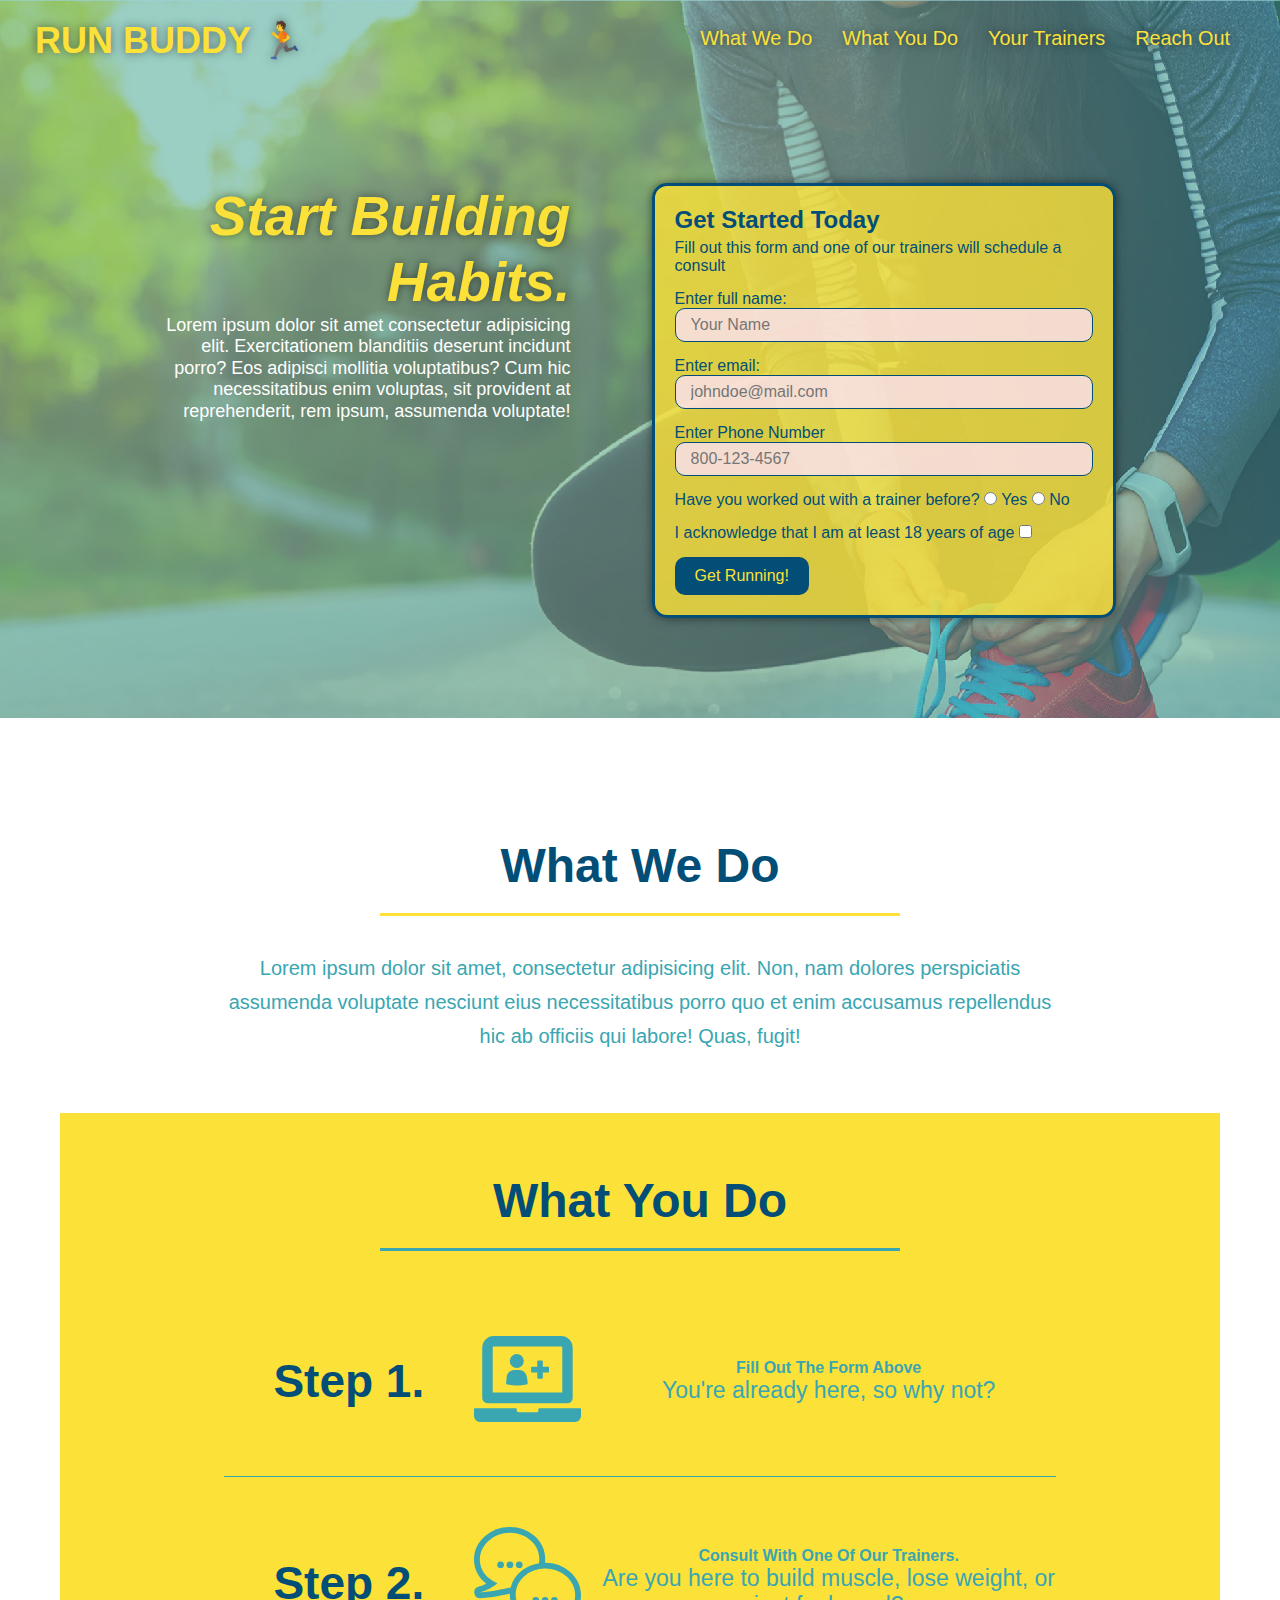
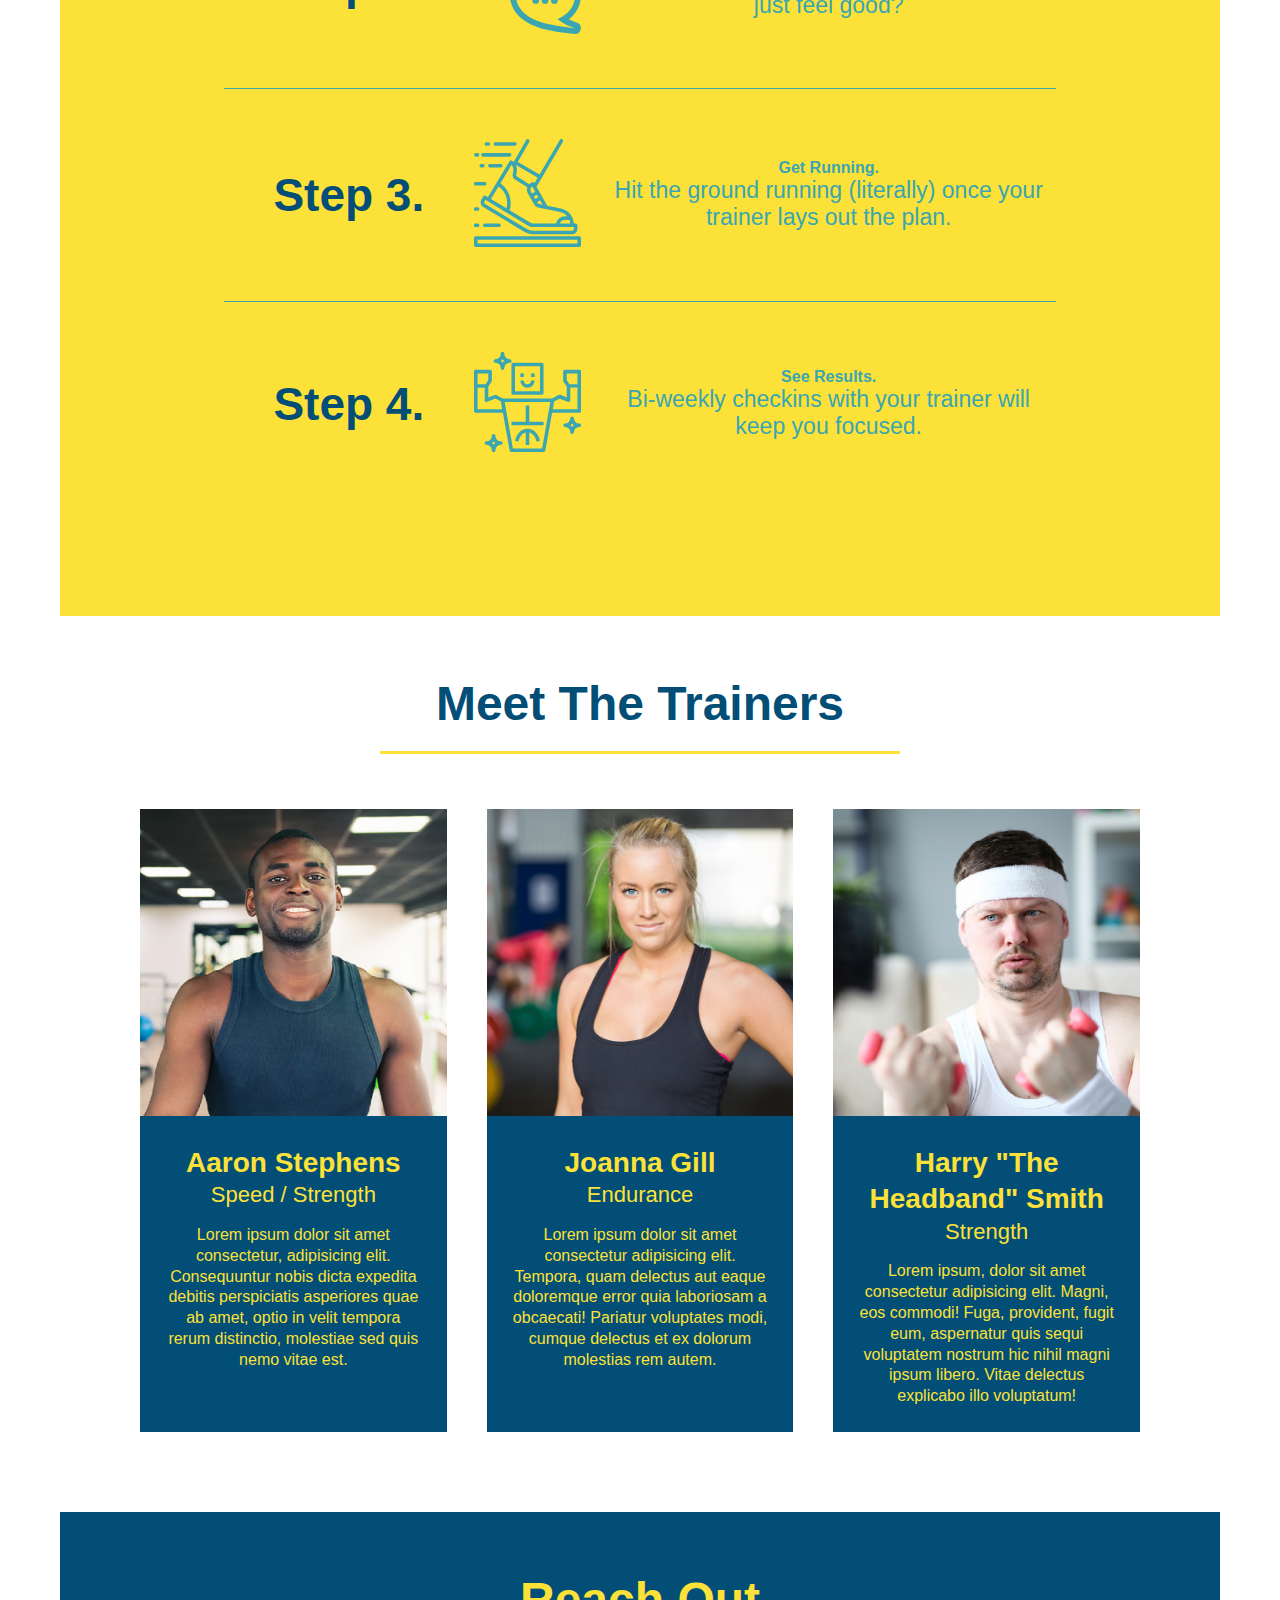
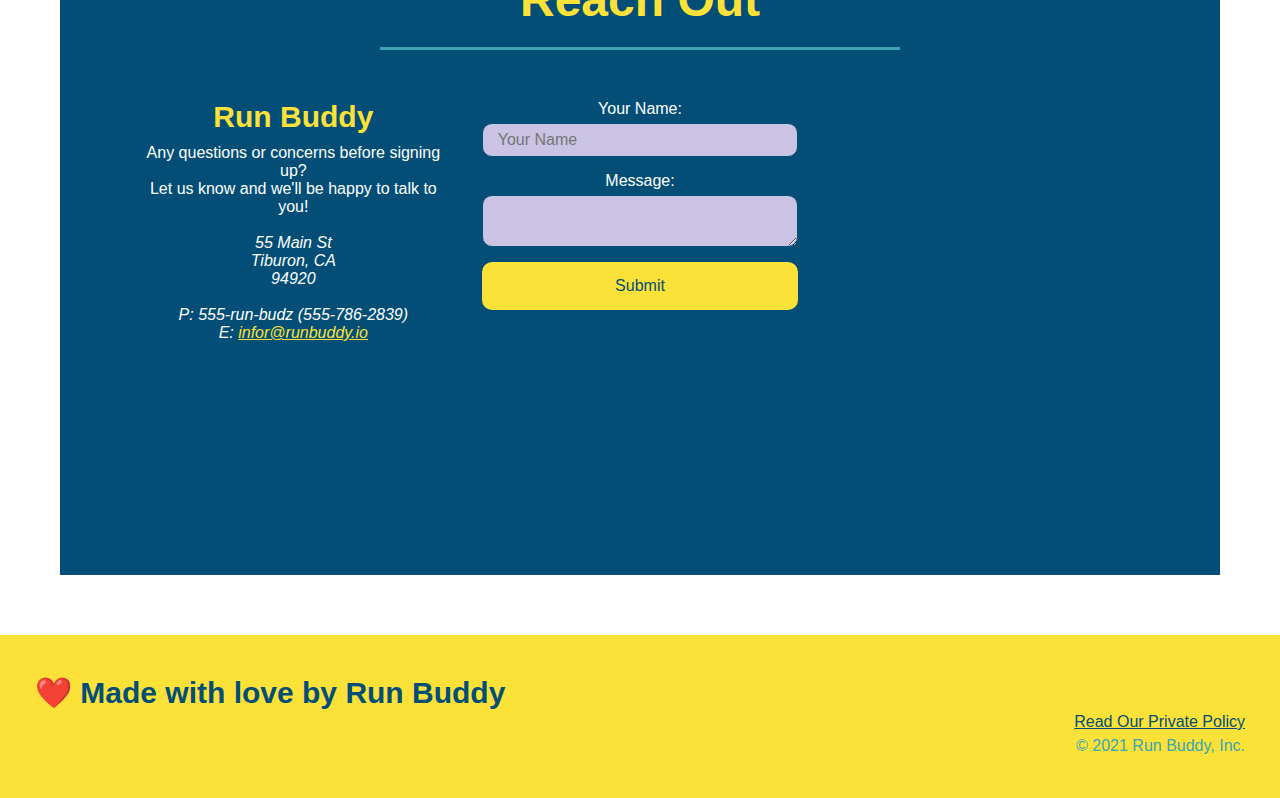
<file: index.html>
<!DOCTYPE html>
<html lang="en">

<head>
  <meta charset="UTF-8" />
  <meta name="viewport" content="width=device-width, initial-scale=1.0"/>
  <title>
    Run Buddy
  </title>
  <link rel="stylesheet" href="./assets/css/style.css" />
</head>

<body>
  <!-- Navigation of Divisions -->

  <header>
    <h1>
      <a href="./index.html">
        RUN BUDDY 🏃
      </a>
    </h1>
    <nav>
      <!--Navigation Smenatic Element-->
      <ul>
        <!--Unordered list element-->
        <li>
          <!--List element child of <ul> -->
          <a href="#what-we-do">
            <!--Anchor element-->
            What We Do
          </a>
        </li>
        <li>
          <a href="#what-you-do">
            What You Do
          </a>
        </li>
        <li>
          <a href="#your-trainers">
            Your Trainers
          </a>
        </li>
        <li>
          <a href="#reach-out">
            Reach Out
          </a>
        </li>
      </ul>
    </nav>
  </header>

  <!-- HERO / JUMBOTRON-->
  <section class="hero">
    <div class="build">
      <h2>
        Start Building Habits.
      </h2>
      <p>
        Lorem ipsum dolor sit amet consectetur adipisicing elit. Exercitationem blanditiis deserunt incidunt porro? Eos
        adipisci mollitia voluptatibus? Cum hic necessitatibus enim voluptas, sit provident at reprehenderit, rem ipsum,
        assumenda voluptate!
      </p>
    </div>
    <div class="hero-form">
      <h3>
        Get Started Today
      </h3>
      <p>
        Fill out this form and one of our trainers will schedule a consult
      </p>
      <!--Create Form Element-->
      <form>
        <!--Name Field-->
        <label for="name">
          Enter full name:
        </label>
        <input class="form-input" type="text" placeholder="Your Name" name="name" id="name" />
        <!--Email Field-->
        <label for="email">
          Enter email:
        </label>
        <input class="form-input" type="email" placeholder="johndoe@mail.com" name="email" id="email" />
        <!--Phone Number Field-->
        <label for="phone_number">
          Enter Phone Number
        </label>
        <input class="form-input" type="tel" placeholder="800-123-4567" name="phone_number" id="phone_number" />
        <p>
          Have you worked out with a trainer before?
          <input type="radio" name="trainer_confirm" id="trainer_yes" />
          <label for="trainer_yes">
            Yes
          </label>
          <input type="radio" name="trainer_confirm" id="trainer_no" />
          <label for="trainer_no">
            No
          </label>
        </p>
        <p>
          <label for="checkbox">
            I acknowledge that I am at least 18 years of age
          </label>
          <input type="checkbox" name="checkbox" id="checkbox">
        </p>
        <!--<input type="button" value="Submit" name="submit" id="submit" />-->
        <button id="button" type="submit">
          Get Running!
        </button>
      </form>

    </div>
  </section>
  <section>
    <!-- "What we do Section"-->
    <section id="what-we-do" class="text-center">
      <div class="flex-row">
        <h2 class="section-title primary-border">
          What We Do
        </h2>
      </div>
      <div class="flex-row">
        <p>
          Lorem ipsum dolor sit amet, consectetur adipisicing elit. Non, nam dolores perspiciatis assumenda voluptate
          nesciunt eius necessitatibus porro quo et enim accusamus repellendus hic ab officiis qui labore! Quas, fugit!
        </p>
      </div>
    </section>

    <!-- What you do Section-->
    <section id="what-you-do" class="text-center">
      <div class="flex-row">
        <h2 class="section-title secondary-border">
          What You Do
        </h2>
      </div>
      <div class="step">
        <h3>Step 1.</h3>
        <div class="step-info">
          <div class="step-img">
            <img src="./assets/images/step-1.svg" alt="" />
          </div>
          <div class="step-text">
            <h4>Fill Out The Form Above</h4>
            <p>You're already here, so why not?</p>
          </div>
        </div>
      </div>
      <div class="step">
        <h3>Step 2.</h3>
        <div class="step-info">
          <div class="step-img">
            <img src="./assets/images/step-2.svg" alt="" />
          </div>
          <div class="step-text">
            <h4>Consult With One Of Our Trainers.</h4>
            <p>Are you here to build muscle, lose weight, or just feel good?
            </p>
          </div>
        </div>
      </div>
      <div class="step">
        <h3>Step 3.</h3>
        <div class="step-info">
          <div class="step-img">
            <img src="./assets/images/step-3.svg" alt="" />
          </div>
          <div class="step-text">
            <h4>Get Running.</h4>
            <p>Hit the ground running (literally) once your trainer lays out the plan.</p>
          </div>
        </div>
      </div>
      <div class="step">
        <h3>Step 4.</h3>
        <div class="step-info">
          <div class="step-img">
            <img src="./assets/images/step-4.svg" alt="" />
          </div>
          <div class="step-text">
            <h4>See Results.</h4>
            <p>Bi-weekly checkins with your trainer will keep you focused.</p>
          </div>
        </div>
      </div>
    </section>

    <!-- Meet the trainer Section-->
    <section id="your-trainers" class="text-center">
      <div class="flex-row">
        <h2 class="section-title primary-border">
          Meet The Trainers
        </h2>
      </div>
      <div class="trainers">
      <article class="trainer">
        <img src="assets/images/trainer-1.jpg" alt="Arron Stephens" />
        <div class="trainer-bio ">
          <h3 class="trainer-name">
            Aaron Stephens
          </h3>
          <h4 class="trainer-role">
            Speed / Strength
          </h4>
          <p>
            Lorem ipsum dolor sit amet consectetur, adipisicing elit. Consequuntur nobis dicta expedita debitis
            perspiciatis asperiores quae ab amet, optio in velit tempora rerum distinctio, molestiae sed quis nemo vitae
            est.
          </p>
        </div>
      </article>

      <article class="trainer">
        <img src="./assets/images/trainer-2.jpg" alt="Joanna Gill" />
        <div class="trainer-bio ">
          <h3 class="trainer-name">
            Joanna Gill
          </h3>
          <h4 class="trainer-role">
            Endurance
          </h4>
          <p>
            Lorem ipsum dolor sit amet consectetur adipisicing elit. Tempora, quam delectus aut eaque doloremque error
            quia laboriosam a obcaecati! Pariatur voluptates modi, cumque delectus et ex dolorum molestias rem autem.
          </p>
        </div>
      </article>

      <article class="trainer">
        <img src="./assets/images/trainer-3.jpg" alt="Harry Smith" />
        <div class="trainer-bio ">
          <h3 class="trainer-name">
            Harry "The Headband" Smith
          </h3>
          <h4 class="trainer-role">
            Strength
          </h4>
          <p>
            Lorem ipsum, dolor sit amet consectetur adipisicing elit. Magni, eos commodi! Fuga, provident, fugit eum,
            aspernatur quis sequi voluptatem nostrum hic nihil magni ipsum libero. Vitae delectus explicabo illo
            voluptatum!
          </p>
        </div>
      </article>
    </div>
    </section>

    <!--Reach Out Section-->
    <section id="reach-out" class="text-center">
      <div class="flex-row">
        <h2 class="section-title secondary-border">
          Reach Out
        </h2>
      </div>
      <div class="contact-info">
        <div>
          <h3>
            Run Buddy
          </h3>
          <p>
            Any questions or concerns before signing up?
            <br />
            Let us know and we'll be happy to talk to you!<br /><br />
          </p>
          <address>
            55 Main St <br />
            Tiburon, CA <br />
            94920 <br /><br />
            P: 555-run-budz (555-786-2839)<br />
            E: <a href="mailto: info@runbuddy.io">
              infor@runbuddy.io
            </a>
          </address>
        </div>
        <div class="contact-form">
          <form>
            <label for="contact-name">
              Your Name:
            </label>
            <input type="text" placeholder="Your Name" id="contact-name" />
            <label for="contact-message">
              Message:
            </label>
            <textarea placeholder="Message" id="contact-message">
            </textarea>
            <button type="submit">
              Submit
            </button>
          </form>
        </div>

        <iframe
          src="https://www.google.com/maps/embed?pb=!1m18!1m12!1m3!1d3149.45716970427!2d-122.45955008467962!3d37.87298997974164!2m3!1f0!2f0!3f0!3m2!1i1024!2i768!4f13.1!3m3!1m2!1s0x8085847d307539ed%3A0xbd87f07ee8e05850!2s55%20Main%20St%2C%20Belvedere%20Tiburon%2C%20CA%2094920!5e0!3m2!1sen!2sus!4v1638025214231!5m2!1sen!2sus"
         height="400" style="border:0;" allowfullscreen="" loading="lazy">
        </iframe>
      </div>
    </section>
  </section>
  <!--Footer Section-->
  <footer>
    <h2>
      ❤️ Made with love by Run Buddy
    </h2>
    <div>
      <a href="./privacy-policy.html"> Read Our Private Policy</a>
      <br />
      <!--Break line since a element is an inline element-->
      &copy; 2021 Run Buddy, Inc.
      <!-- &copy is a copyright statement-->
    </div>
  </footer>
</body>

</html>
</file>
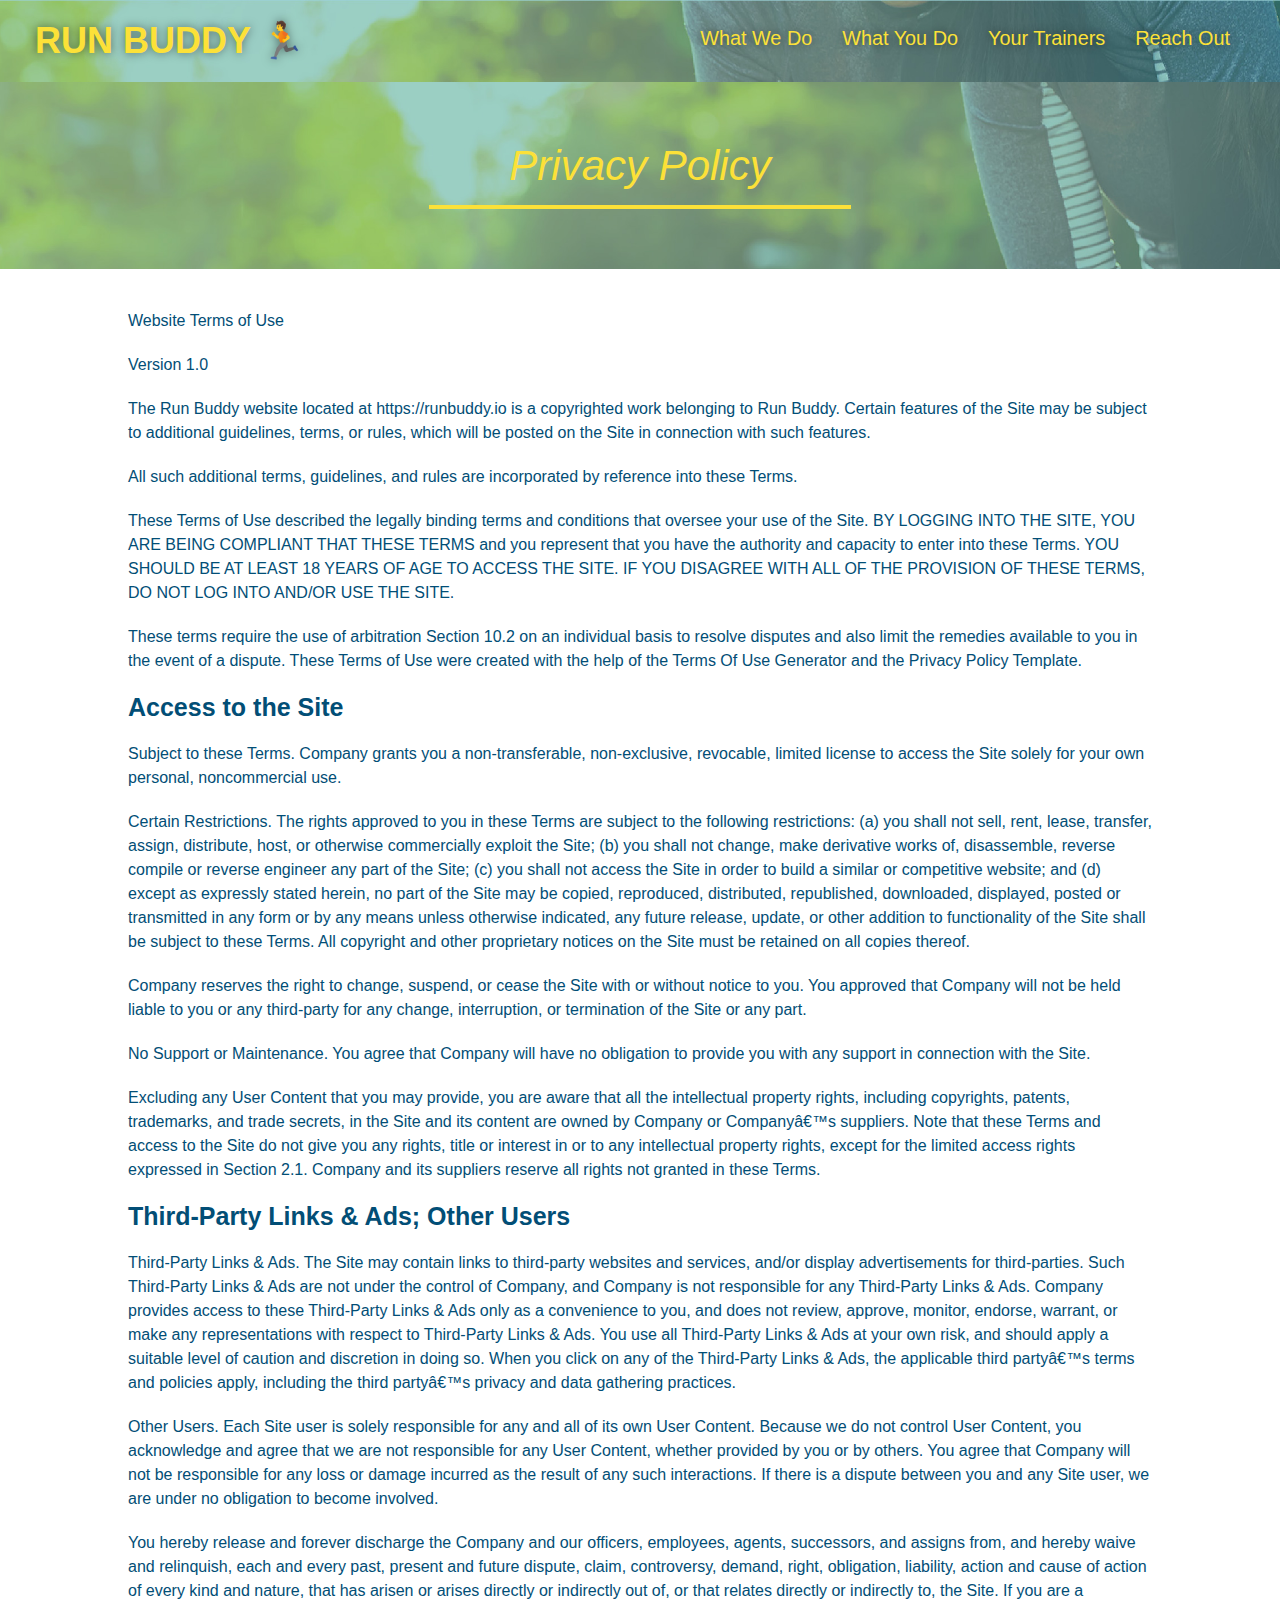
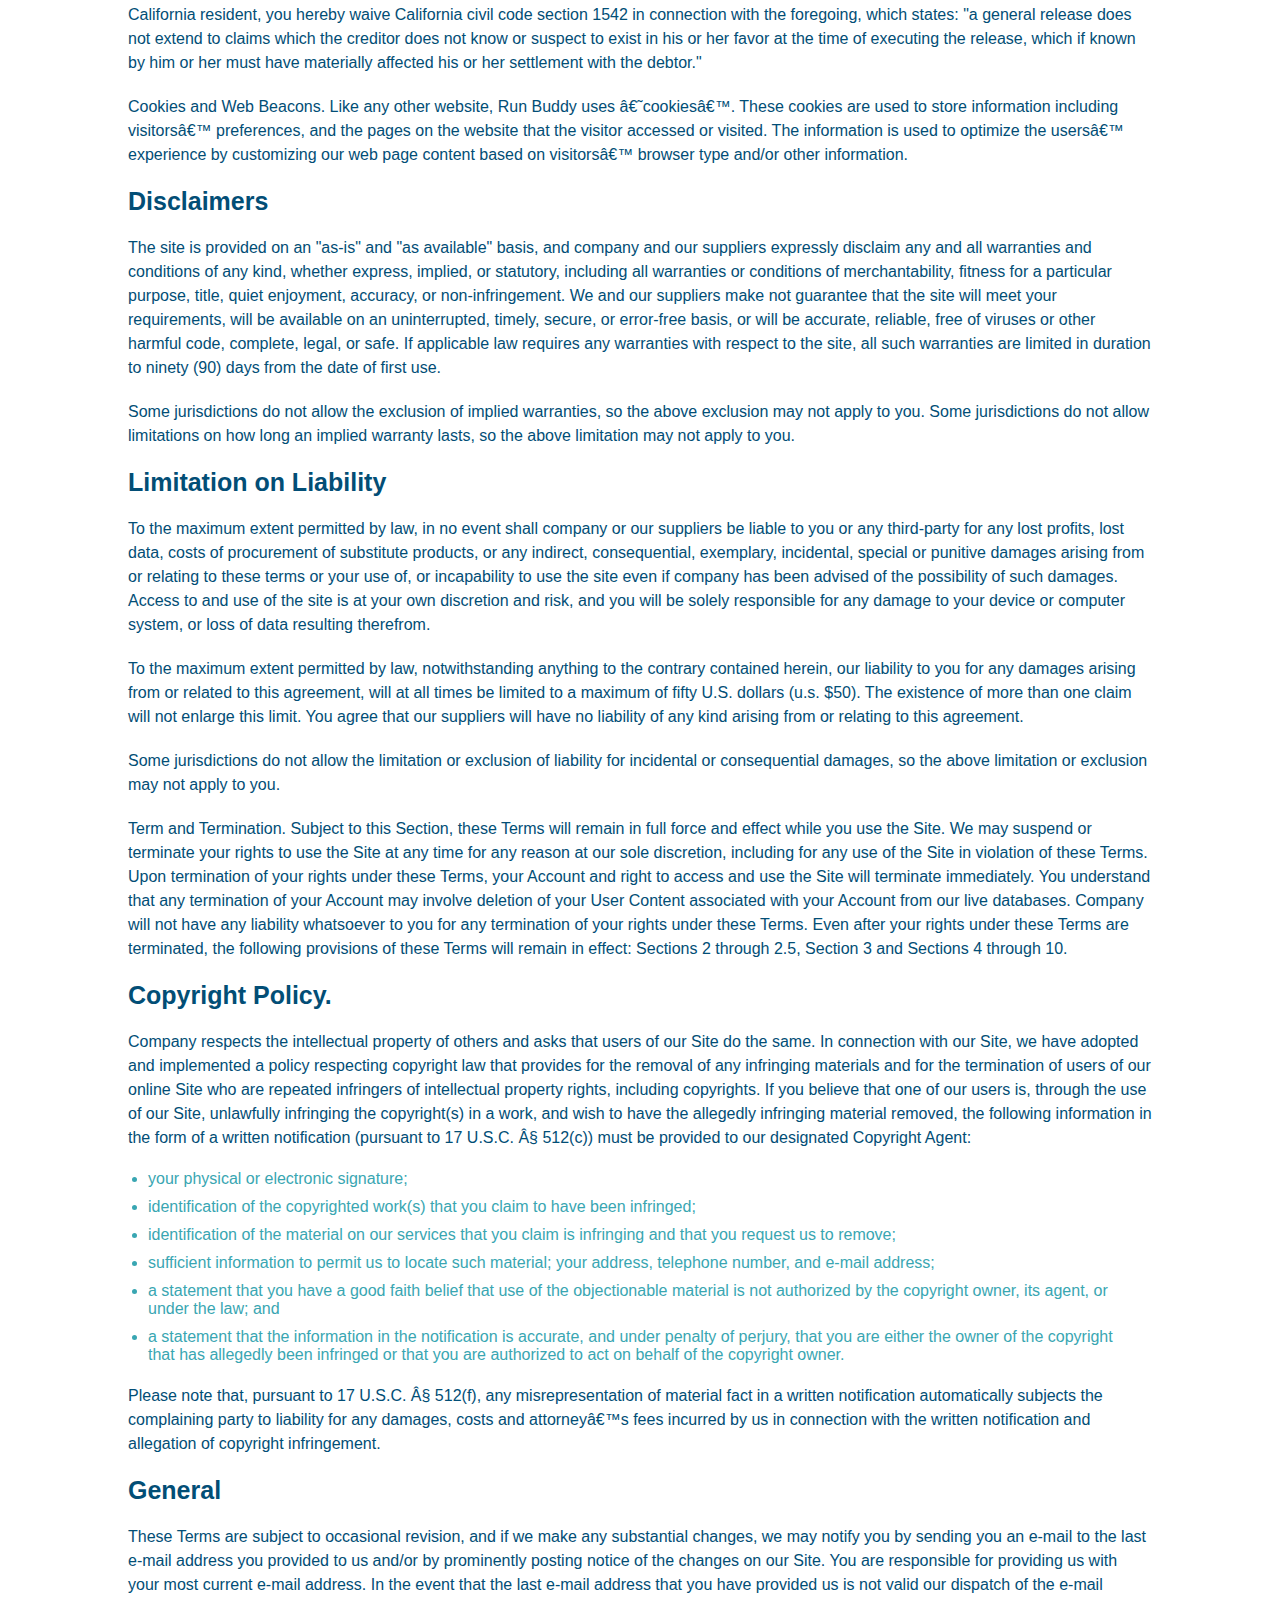
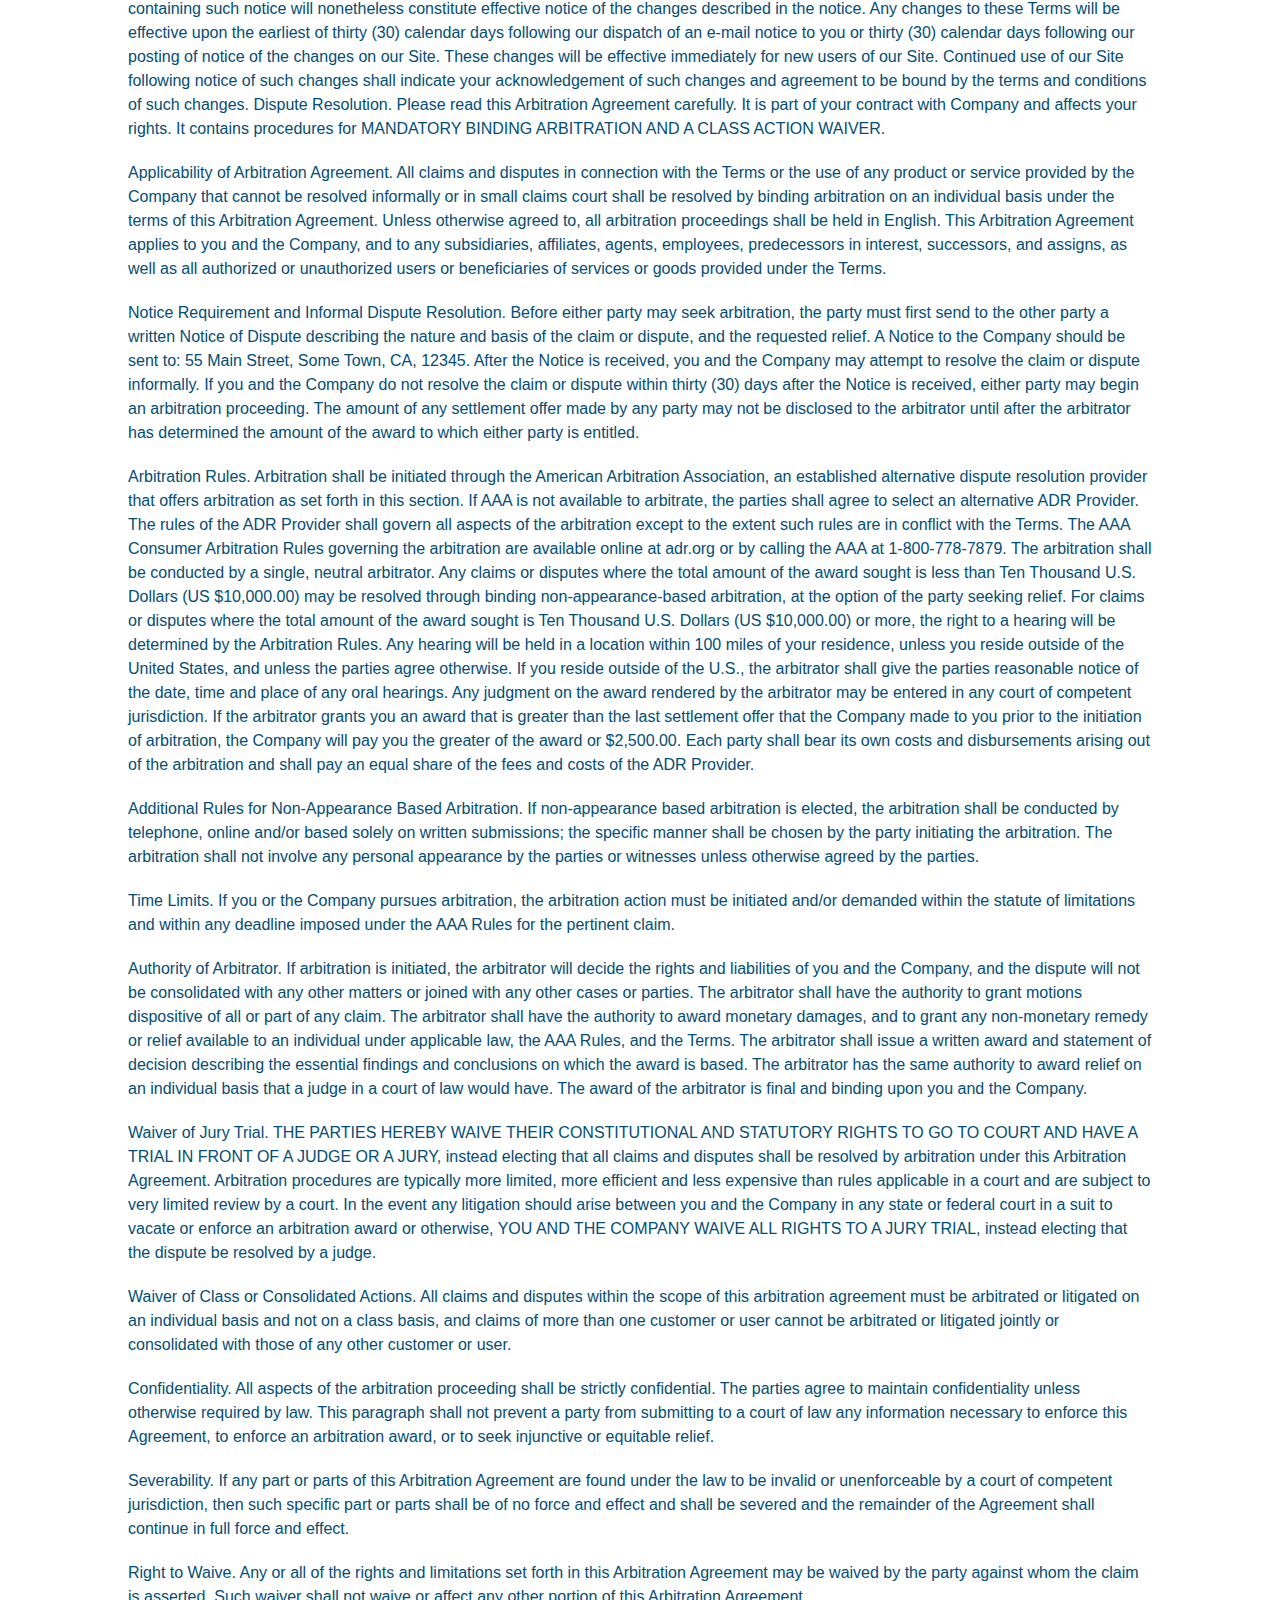
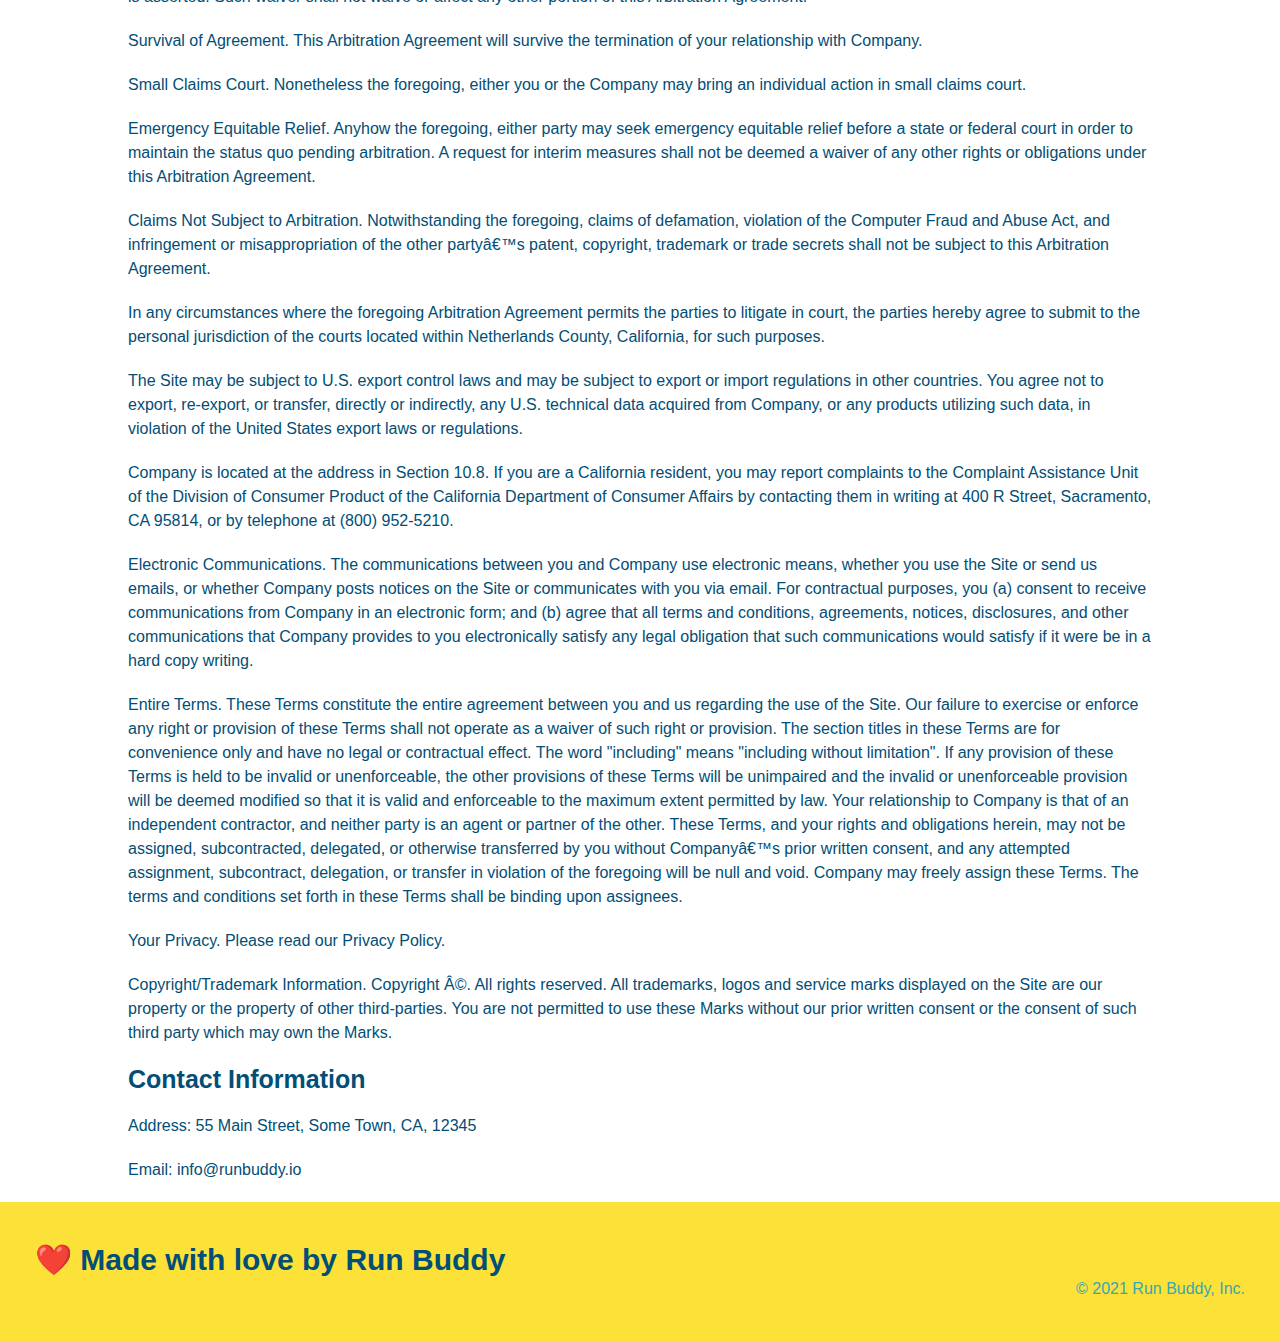
<file: privacy-policy.html>
<!DOCTYPE html>
<html lang="en">

    <head>
        <meta charset="UTF-8" />
        <meta name="viewport" content="width=device-width, initial-scale=1.0"/>
        <title>
            Privacy Policy - Run Buddy
        </title>
        <link rel="stylesheet" href="./assets/css/style.css" />
        <link rel="stylesheet" href="./assets/css/secondary-styles.css" />

    </head>

    <body>
        <header>
            <h1>
              <a href="./index.html">
                RUN BUDDY 🏃
              </a>
            </h1>
            <nav>
              <!--Navigation Smenatic Element-->
              <ul>
                <!--Unordered list element-->
                <li>
                  <!--List element child of <ul> -->
                  <a href="./index.html#what-we-do">
                    <!--Anchor element-->
                    What We Do
                  </a>
                </li>
                <li>
                  <a href="./index.html#what-you-do">
                    What You Do
                  </a>
                </li>
                <li>
                  <a href="./index.html#your-trainers">
                    Your Trainers
                  </a>
                </li>
                <li>
                  <a href="./index.html#reach-out">
                    Reach Out
                  </a>
                </li>
              </ul>
            </nav>
          </header>

          <section class="hero hero-secondary">
                <h2 class="page-title">
                    Privacy Policy              
                </h2>        
          </section>
          <article class="secondary-content">
         <!--Copied from "https://static.fullstack-bootcamp.com/module-1/privacy-policy-partial.html"-->
            <p>
                Website Terms of Use
              </p>
        
              <p>
                Version 1.0
              </p>
        
              <p>
                The Run Buddy website located at https://runbuddy.io is a copyrighted work belonging to Run Buddy. Certain
                features of the Site may be subject to additional guidelines, terms, or rules, which will be posted on the Site
                in connection with such features.
              </p>
        
              <p>
                All such additional terms, guidelines, and rules are incorporated by reference into these Terms.
              </p>
        
              <p>
                These Terms of Use described the legally binding terms and conditions that oversee your use of the Site. BY
                LOGGING INTO THE SITE, YOU ARE BEING COMPLIANT THAT THESE TERMS and you represent that you have the authority
                and capacity to enter into these Terms. YOU SHOULD BE AT LEAST 18 YEARS OF AGE TO ACCESS THE SITE. IF YOU
                DISAGREE WITH ALL OF THE PROVISION OF THESE TERMS, DO NOT LOG INTO AND/OR USE THE SITE.
              </p>
        
              <p>
                These terms require the use of arbitration Section 10.2 on an individual basis to resolve disputes and also
                limit the remedies available to you in the event of a dispute. These Terms of Use were created with the help of
                the Terms Of Use Generator and the Privacy Policy Template.
              </p>
        
              <h3>
                Access to the Site
              </h3>
        
              <p>
                Subject to these Terms. Company grants you a non-transferable, non-exclusive, revocable, limited license to
                access the Site solely for your own personal, noncommercial use.
              </p>
        
              <p>
                Certain Restrictions. The rights approved to you in these Terms are subject to the following restrictions: (a)
                you shall not sell, rent, lease, transfer, assign, distribute, host, or otherwise commercially exploit the Site;
                (b) you shall not change, make derivative works of, disassemble, reverse compile or reverse engineer any part of
                the Site; (c) you shall not access the Site in order to build a similar or competitive website; and (d) except
                as expressly stated herein, no part of the Site may be copied, reproduced, distributed, republished, downloaded,
                displayed, posted or transmitted in any form or by any means unless otherwise indicated, any future release,
                update, or other addition to functionality of the Site shall be subject to these Terms. All copyright and other
                proprietary notices on the Site must be retained on all copies thereof.
              </p>
        
              <p>
                Company reserves the right to change, suspend, or cease the Site with or without notice to you. You approved
                that Company will not be held liable to you or any third-party for any change, interruption, or termination of
                the Site or any part.
              </p>
        
              <p>
                No Support or Maintenance. You agree that Company will have no obligation to provide you with any support in
                connection with the Site.
              </p>
        
              <p>
                Excluding any User Content that you may provide, you are aware that all the intellectual property rights,
                including copyrights, patents, trademarks, and trade secrets, in the Site and its content are owned by Company
                or Companyâ€™s suppliers. Note that these Terms and access to the Site do not give you any rights, title or
                interest in or to any intellectual property rights, except for the limited access rights expressed in Section
                2.1. Company and its suppliers reserve all rights not granted in these Terms.
              </p>
        
              <h3>
                Third-Party Links & Ads; Other Users
              </h3>
        
              <p>
                Third-Party Links & Ads. The Site may contain links to third-party websites and services, and/or display
                advertisements for third-parties. Such Third-Party Links & Ads are not under the control of Company, and Company
                is not responsible for any Third-Party Links & Ads. Company provides access to these Third-Party Links & Ads
                only as a convenience to you, and does not review, approve, monitor, endorse, warrant, or make any
                representations with respect to Third-Party Links & Ads. You use all Third-Party Links & Ads at your own risk,
                and should apply a suitable level of caution and discretion in doing so. When you click on any of the
                Third-Party Links & Ads, the applicable third partyâ€™s terms and policies apply, including the third partyâ€™s
                privacy and data gathering practices.
              </p>
        
              <p>
                Other Users. Each Site user is solely responsible for any and all of its own User Content. Because we do not
                control User Content, you acknowledge and agree that we are not responsible for any User Content, whether
                provided by you or by others. You agree that Company will not be responsible for any loss or damage incurred as
                the result of any such interactions. If there is a dispute between you and any Site user, we are under no
                obligation to become involved.
              </p>
        
              <p>
                You hereby release and forever discharge the Company and our officers, employees, agents, successors, and
                assigns from, and hereby waive and relinquish, each and every past, present and future dispute, claim,
                controversy, demand, right, obligation, liability, action and cause of action of every kind and nature, that has
                arisen or arises directly or indirectly out of, or that relates directly or indirectly to, the Site. If you are
                a California resident, you hereby waive California civil code section 1542 in connection with the foregoing,
                which states: "a general release does not extend to claims which the creditor does not know or suspect to exist
                in his or her favor at the time of executing the release, which if known by him or her must have materially
                affected his or her settlement with the debtor."
              </p>
        
              <p>
                Cookies and Web Beacons. Like any other website, Run Buddy uses â€˜cookiesâ€™. These cookies are used to store
                information including visitorsâ€™ preferences, and the pages on the website that the visitor accessed or visited.
                The information is used to optimize the usersâ€™ experience by customizing our web page content based on visitorsâ€™
                browser type and/or other information.
              </p>
        
              <h3>
                Disclaimers
              </h3>
        
              <p>
                The site is provided on an "as-is" and "as available" basis, and company and our suppliers expressly disclaim
                any and all warranties and conditions of any kind, whether express, implied, or statutory, including all
                warranties or conditions of merchantability, fitness for a particular purpose, title, quiet enjoyment, accuracy,
                or non-infringement. We and our suppliers make not guarantee that the site will meet your requirements, will be
                available on an uninterrupted, timely, secure, or error-free basis, or will be accurate, reliable, free of
                viruses or other harmful code, complete, legal, or safe. If applicable law requires any warranties with respect
                to the site, all such warranties are limited in duration to ninety (90) days from the date of first use.
              </p>
        
              <p>
                Some jurisdictions do not allow the exclusion of implied warranties, so the above exclusion may not apply to
                you. Some jurisdictions do not allow limitations on how long an implied warranty lasts, so the above limitation
                may not apply to you.
              </p>
        
              <h3>
                Limitation on Liability
              </h3>
        
              <p>
                To the maximum extent permitted by law, in no event shall company or our suppliers be liable to you or any
                third-party for any lost profits, lost data, costs of procurement of substitute products, or any indirect,
                consequential, exemplary, incidental, special or punitive damages arising from or relating to these terms or
                your use of, or incapability to use the site even if company has been advised of the possibility of such
                damages. Access to and use of the site is at your own discretion and risk, and you will be solely responsible
                for any damage to your device or computer system, or loss of data resulting therefrom.
              </p>
        
              <p>
                To the maximum extent permitted by law, notwithstanding anything to the contrary contained herein, our liability
                to you for any damages arising from or related to this agreement, will at all times be limited to a maximum of
                fifty U.S. dollars (u.s. $50). The existence of more than one claim will not enlarge this limit. You agree that
                our suppliers will have no liability of any kind arising from or relating to this agreement.
              </p>
        
              <p>
                Some jurisdictions do not allow the limitation or exclusion of liability for incidental or consequential
                damages, so the above limitation or exclusion may not apply to you.
              </p>
        
              <p>
                Term and Termination. Subject to this Section, these Terms will remain in full force and effect while you use
                the Site. We may suspend or terminate your rights to use the Site at any time for any reason at our sole
                discretion, including for any use of the Site in violation of these Terms. Upon termination of your rights under
                these Terms, your Account and right to access and use the Site will terminate immediately. You understand that
                any termination of your Account may involve deletion of your User Content associated with your Account from our
                live databases. Company will not have any liability whatsoever to you for any termination of your rights under
                these Terms. Even after your rights under these Terms are terminated, the following provisions of these Terms
                will remain in effect: Sections 2 through 2.5, Section 3 and Sections 4 through 10.
              </p>
        
              <h3>
                Copyright Policy.
              </h3>
        
              <p>
                Company respects the intellectual property of others and asks that users of our Site do the same. In connection
                with our Site, we have adopted and implemented a policy respecting copyright law that provides for the removal
                of any infringing materials and for the termination of users of our online Site who are repeated infringers of
                intellectual property rights, including copyrights. If you believe that one of our users is, through the use of
                our Site, unlawfully infringing the copyright(s) in a work, and wish to have the allegedly infringing material
                removed, the following information in the form of a written notification (pursuant to 17 U.S.C. Â§ 512(c)) must
                be provided to our designated Copyright Agent:
              </p>
        
              <ul>
                <li>
                  your physical or electronic signature;
                </li>
                <li>
                  identification of the copyrighted work(s) that you claim to have been infringed;
                </li>
                <li>
                  identification of the material on our services that you claim is infringing and that you request us to remove;
                </li>
                <li>
                  sufficient information to permit us to locate such material; your address, telephone number, and e-mail
                  address;
                </li>
                <li>
                  a statement that you have a good faith belief that use of the objectionable material is not authorized by the
                  copyright owner, its agent, or under the law; and
                </li>
                <li>
                  a statement that the information in the notification is accurate, and under penalty of perjury, that you are
                  either the owner of the copyright that has allegedly been infringed or that you are authorized to act on
                  behalf of the copyright owner.
                </li>
              </ul>
        
              <p>
                Please note that, pursuant to 17 U.S.C. Â§ 512(f), any misrepresentation of material fact in a written
                notification automatically subjects the complaining party to liability for any damages, costs and attorneyâ€™s
                fees incurred by us in connection with the written notification and allegation of copyright infringement.
              </p>
        
              <h3>
                General
              </h3>
        
              <p>
                These Terms are subject to occasional revision, and if we make any substantial changes, we may notify you by
                sending you an e-mail to the last e-mail address you provided to us and/or by prominently posting notice of the
                changes on our Site. You are responsible for providing us with your most current e-mail address. In the event
                that the last e-mail address that you have provided us is not valid our dispatch of the e-mail containing such
                notice will nonetheless constitute effective notice of the changes described in the notice. Any changes to these
                Terms will be effective upon the earliest of thirty (30) calendar days following our dispatch of an e-mail
                notice to you or thirty (30) calendar days following our posting of notice of the changes on our Site. These
                changes will be effective immediately for new users of our Site. Continued use of our Site following notice of
                such changes shall indicate your acknowledgement of such changes and agreement to be bound by the terms and
                conditions of such changes. Dispute Resolution. Please read this Arbitration Agreement carefully. It is part of
                your contract with Company and affects your rights. It contains procedures for MANDATORY BINDING ARBITRATION AND
                A CLASS ACTION WAIVER.
              </p>
        
              <p>
                Applicability of Arbitration Agreement. All claims and disputes in connection with the Terms or the use of any
                product or service provided by the Company that cannot be resolved informally or in small claims court shall be
                resolved by binding arbitration on an individual basis under the terms of this Arbitration Agreement. Unless
                otherwise agreed to, all arbitration proceedings shall be held in English. This Arbitration Agreement applies to
                you and the Company, and to any subsidiaries, affiliates, agents, employees, predecessors in interest,
                successors, and assigns, as well as all authorized or unauthorized users or beneficiaries of services or goods
                provided under the Terms.
              </p>
        
              <p>
                Notice Requirement and Informal Dispute Resolution. Before either party may seek arbitration, the party must
                first send to the other party a written Notice of Dispute describing the nature and basis of the claim or
                dispute, and the requested relief. A Notice to the Company should be sent to: 55 Main Street, Some Town, CA,
                12345. After the Notice is received, you and the Company may attempt to resolve the claim or dispute informally.
                If you and the Company do not resolve the claim or dispute within thirty (30) days after the Notice is received,
                either party may begin an arbitration proceeding. The amount of any settlement offer made by any party may not
                be disclosed to the arbitrator until after the arbitrator has determined the amount of the award to which either
                party is entitled.
              </p>
        
              <p>
                Arbitration Rules. Arbitration shall be initiated through the American Arbitration Association, an established
                alternative dispute resolution provider that offers arbitration as set forth in this section. If AAA is not
                available to arbitrate, the parties shall agree to select an alternative ADR Provider. The rules of the ADR
                Provider shall govern all aspects of the arbitration except to the extent such rules are in conflict with the
                Terms. The AAA Consumer Arbitration Rules governing the arbitration are available online at adr.org or by
                calling the AAA at 1-800-778-7879. The arbitration shall be conducted by a single, neutral arbitrator. Any
                claims or disputes where the total amount of the award sought is less than Ten Thousand U.S. Dollars (US
                $10,000.00) may be resolved through binding non-appearance-based arbitration, at the option of the party seeking
                relief. For claims or disputes where the total amount of the award sought is Ten Thousand U.S. Dollars (US
                $10,000.00) or more, the right to a hearing will be determined by the Arbitration Rules. Any hearing will be
                held in a location within 100 miles of your residence, unless you reside outside of the United States, and
                unless the parties agree otherwise. If you reside outside of the U.S., the arbitrator shall give the parties
                reasonable notice of the date, time and place of any oral hearings. Any judgment on the award rendered by the
                arbitrator may be entered in any court of competent jurisdiction. If the arbitrator grants you an award that is
                greater than the last settlement offer that the Company made to you prior to the initiation of arbitration, the
                Company will pay you the greater of the award or $2,500.00. Each party shall bear its own costs and
                disbursements arising out of the arbitration and shall pay an equal share of the fees and costs of the ADR
                Provider.
              </p>
        
              <p>
                Additional Rules for Non-Appearance Based Arbitration. If non-appearance based arbitration is elected, the
                arbitration shall be conducted by telephone, online and/or based solely on written submissions; the specific
                manner shall be chosen by the party initiating the arbitration. The arbitration shall not involve any personal
                appearance by the parties or witnesses unless otherwise agreed by the parties.
              </p>
        
              <p>
                Time Limits. If you or the Company pursues arbitration, the arbitration action must be initiated and/or demanded
                within the statute of limitations and within any deadline imposed under the AAA Rules for the pertinent claim.
              </p>
        
              <p>
                Authority of Arbitrator. If arbitration is initiated, the arbitrator will decide the rights and liabilities of
                you and the Company, and the dispute will not be consolidated with any other matters or joined with any other
                cases or parties. The arbitrator shall have the authority to grant motions dispositive of all or part of any
                claim. The arbitrator shall have the authority to award monetary damages, and to grant any non-monetary remedy
                or relief available to an individual under applicable law, the AAA Rules, and the Terms. The arbitrator shall
                issue a written award and statement of decision describing the essential findings and conclusions on which the
                award is based. The arbitrator has the same authority to award relief on an individual basis that a judge in a
                court of law would have. The award of the arbitrator is final and binding upon you and the Company.
              </p>
        
              <p>
                Waiver of Jury Trial. THE PARTIES HEREBY WAIVE THEIR CONSTITUTIONAL AND STATUTORY RIGHTS TO GO TO COURT AND HAVE
                A TRIAL IN FRONT OF A JUDGE OR A JURY, instead electing that all claims and disputes shall be resolved by
                arbitration under this Arbitration Agreement. Arbitration procedures are typically more limited, more efficient
                and less expensive than rules applicable in a court and are subject to very limited review by a court. In the
                event any litigation should arise between you and the Company in any state or federal court in a suit to vacate
                or enforce an arbitration award or otherwise, YOU AND THE COMPANY WAIVE ALL RIGHTS TO A JURY TRIAL, instead
                electing that the dispute be resolved by a judge.
              </p>
        
              <p>
                Waiver of Class or Consolidated Actions. All claims and disputes within the scope of this arbitration agreement
                must be arbitrated or litigated on an individual basis and not on a class basis, and claims of more than one
                customer or user cannot be arbitrated or litigated jointly or consolidated with those of any other customer or
                user.
              </p>
        
              <p>
                Confidentiality. All aspects of the arbitration proceeding shall be strictly confidential. The parties agree to
                maintain confidentiality unless otherwise required by law. This paragraph shall not prevent a party from
                submitting to a court of law any information necessary to enforce this Agreement, to enforce an arbitration
                award, or to seek injunctive or equitable relief.
              </p>
        
              <p>
                Severability. If any part or parts of this Arbitration Agreement are found under the law to be invalid or
                unenforceable by a court of competent jurisdiction, then such specific part or parts shall be of no force and
                effect and shall be severed and the remainder of the Agreement shall continue in full force and effect.
              </p>
        
              <p>
                Right to Waive. Any or all of the rights and limitations set forth in this Arbitration Agreement may be waived
                by the party against whom the claim is asserted. Such waiver shall not waive or affect any other portion of this
                Arbitration Agreement.
              </p>
        
              <p>
                Survival of Agreement. This Arbitration Agreement will survive the termination of your relationship with
                Company.
              </p>
        
              <p>
                Small Claims Court. Nonetheless the foregoing, either you or the Company may bring an individual action in small
                claims court.
              </p>
        
              <p>
                Emergency Equitable Relief. Anyhow the foregoing, either party may seek emergency equitable relief before a
                state or federal court in order to maintain the status quo pending arbitration. A request for interim measures
                shall not be deemed a waiver of any other rights or obligations under this Arbitration Agreement.
              </p>
        
              <p>
                Claims Not Subject to Arbitration. Notwithstanding the foregoing, claims of defamation, violation of the
                Computer Fraud and Abuse Act, and infringement or misappropriation of the other partyâ€™s patent, copyright,
                trademark or trade secrets shall not be subject to this Arbitration Agreement.
              </p>
        
              <p>
                In any circumstances where the foregoing Arbitration Agreement permits the parties to litigate in court, the
                parties hereby agree to submit to the personal jurisdiction of the courts located within Netherlands County,
                California, for such purposes.
              </p>
        
              <p>
                The Site may be subject to U.S. export control laws and may be subject to export or import regulations in other
                countries. You agree not to export, re-export, or transfer, directly or indirectly, any U.S. technical data
                acquired from Company, or any products utilizing such data, in violation of the United States export laws or
                regulations.
              </p>
        
              <p>
                Company is located at the address in Section 10.8. If you are a California resident, you may report complaints
                to the Complaint Assistance Unit of the Division of Consumer Product of the California Department of Consumer
                Affairs by contacting them in writing at 400 R Street, Sacramento, CA 95814, or by telephone at (800) 952-5210.
              </p>
        
              <p>
                Electronic Communications. The communications between you and Company use electronic means, whether you use the
                Site or send us emails, or whether Company posts notices on the Site or communicates with you via email. For
                contractual purposes, you (a) consent to receive communications from Company in an electronic form; and (b)
                agree that all terms and conditions, agreements, notices, disclosures, and other communications that Company
                provides to you electronically satisfy any legal obligation that such communications would satisfy if it were be
                in a hard copy writing.
              </p>
        
              <p>
                Entire Terms. These Terms constitute the entire agreement between you and us regarding the use of the Site. Our
                failure to exercise or enforce any right or provision of these Terms shall not operate as a waiver of such right
                or provision. The section titles in these Terms are for convenience only and have no legal or contractual
                effect. The word "including" means "including without limitation". If any provision of these Terms is held to be
                invalid or unenforceable, the other provisions of these Terms will be unimpaired and the invalid or
                unenforceable provision will be deemed modified so that it is valid and enforceable to the maximum extent
                permitted by law. Your relationship to Company is that of an independent contractor, and neither party is an
                agent or partner of the other. These Terms, and your rights and obligations herein, may not be assigned,
                subcontracted, delegated, or otherwise transferred by you without Companyâ€™s prior written consent, and any
                attempted assignment, subcontract, delegation, or transfer in violation of the foregoing will be null and void.
                Company may freely assign these Terms. The terms and conditions set forth in these Terms shall be binding upon
                assignees.
              </p>
        
              <p>
                Your Privacy. Please read our Privacy Policy.
              </p>
        
              <p>
                Copyright/Trademark Information. Copyright Â©. All rights reserved. All trademarks, logos and service marks
                displayed on the Site are our property or the property of other third-parties. You are not permitted to use
                these Marks without our prior written consent or the consent of such third party which may own the Marks.
              </p>
        
              <h3>
                Contact Information
              </h3>
        
              <p>
                Address: 55 Main Street, Some Town, CA, 12345
              </p>
        
              <p>
                Email: info@runbuddy.io
              </p>
                
          </article>
          <footer>
            <h2>
              ❤️ Made with love by Run Buddy
            </h2>
            <div>
              &copy; 2021 Run Buddy, Inc.
              <!-- &copy is a copyright statement-->
            </div>
          </footer>
    </body>

</html>
</file>
<file: assets/css/style.css>
* {
    margin: 0;
    padding: 0;
    box-sizing: border-box;
}
body {
    /* Setting font style and color to all child elements of website */
    color: #39a6b2;
    font-family: Helvetica, Arial, sans-serif;
}
header {
    padding: 20px 35px;
    background-color: #39a6b2;
    display: flex;
    justify-content: space-between;
    flex-wrap: wrap;
    text-shadow: 0 0 10px rgba(0, 0, 0, 0.5);
    position: -webkit-sticky;
    position: sticky;
    top: 0;
    background-image: url(../images/hero-bg.jpg);
    background-size: cover;
    background-position: 80%;
    background-attachment: fixed;
    
}
header h1 {
    font-weight: bold;
    font-size: 36px;
    color: #fce138;
    margin: 0;

}
header a {
    color: #fce138;
    text-decoration: none;
}
header nav {
    margin: 7px 0px;
}
header nav ul {
    display: flex;
    flex-wrap: wrap;
    justify-content: space-between;
    align-items: center;
    list-style: none;
}
header nav ul li a {
    padding: 10px 15px;
    font-weight: lighter;
    font-size: 1.55vw;
}
header nav ul li a:hover{
    background: #fce138;
    color: #024e76;
    border-radius: 15px;
    text-shadow: none;
}
footer {
    background-color: #fce138;
    width: 100%;
    padding: 40px 35px;
}
footer h2{
    color: #024e76;
    font-size: 30px;
    margin: 0;
    display: flex;
    justify-content: space-between;
    flex-wrap: wrap;
}
footer div {
    text-align: right;
    line-height: 1.5;
}
footer a {
    color: #024e76;
}
section {
    padding: 60px;

}
/* Hero Styling*/
 .hero  {
    background-image: url(../images/hero-bg.jpg);
    background-size: cover;
    background-position: 80%;
    background-attachment: fixed;
    display: flex;
    flex-wrap: wrap;
    justify-content: center;
    align-items: flex-start;

 }
.build {
     width: 35%;
     text-align: right;
     margin: 3.5%;
     color: #fff;
     font-size: 18px;
     line-height: 1.2;
 }
.build h2{
     color: #fce138;
    font-size: 55px;
    font-style: italic; 
    text-shadow: 0 0 10px rgba(0, 0, 0, 0.5);   
}
 .hero-form {
     color: #024e76;
     background-color: rgba(252, 225, 56, 0.8);
     padding: 20px;
     border: solid 3px #024e76;
     width: 40%;
     margin: 3.5%;
    box-shadow: 0 0 10px rgba(0, 0, 0, 0.5);
    border-radius: 15px;
 }
.hero-form h3 {
     font-size: 24px;
     margin: 0;
 }
 .hero-form p {
    margin: 5px 0 15px 0;
 }
 .form-input {
    border: solid 1px #024e76;
    display: block;
    font-size: 16px;
    padding: 7px 15px;
    width: 100%; 
    margin-bottom: 15px;
    color: #024e76;
    border-radius: 10px;
    background-color: rgba(252, 225, 255, 0.75);
}
.form-input:focus{
    background-color: rgba(252, 225, 255, 1);
    outline: none;
}
.hero-form label {
    margin: 0 px;
}
#button {
    padding: 10px 20px;
    border: none;
    background-color: #024e76;
    color: #fce138;
    font-size: 16px;
    border-radius: 10px;
}
#button:hover{
    background-color: #39a6b2;
}
#what-we-do p {
    font-size: 20px;
    width: 80%;
    color: #39a6b2;
    line-height:  1.7;
    margin: 0  auto;
}

#what-you-do {
    background: #fce138;
}
.step{
    margin: 50px auto;
    padding-bottom: 50px;
    width: 80%;
    display: flex;
    flex-wrap: wrap;
    align-items: center;
    justify-content: space-between;
    border-bottom: 1px solid #39a6b2
}
.step:last-child{
    border-bottom: none;

}
.step h3{
    color: #024e76;
    font-size: 46px;
    flex: 1 30%;
}
.step-info{
    flex: 2 70%;
    display: flex;
    flex-wrap: wrap;
    align-items: center;
}
.step-img{
    flex: 1 12%;
    margin-right: 20px;
}
.step-img img {
    max-width: 100%;
}
.step-text{
    flex: 12;
}
#what-you-do p{
    color: #39a6b2;
    font-size: 23px;
}
.text-center{
    text-align: center;
}
.section-title{
    font-size: 48px;
    color: #024e76;
    border-bottom: 3px solid;
    padding-bottom: 20px;
    text-align: center;
    margin: 0 auto 35px auto;
    width: 50%;
}
.page-title{
    color: #fce138;
    display: inline-block;
    border-bottom: 4px solid #fce138;
    padding: 0 80px 15px 80px;
    font-weight: normal;
    font-size: 42px;
    font-style: italic;
}

.primary-border {
    border-color: #fce138;
}
.secondary-border {
    border-color: #39a6b2;
}
.trainer{
    margin: 20px;
    background-color: #024e76;
    color: #fce138;
    flex: 1;
}
.trainer img {
    margin: 0;
    width: 100%;
}
.trainer-bio {
    padding: 25px;
    line-height: 1.3;
}
.trainer-bio h3{
    font-size: 28px;
}
.trainer-bio h4 {
    font-weight: lighter;
    font-size: 22px;
    margin-bottom: 15px;
}
.trainer-bio p {
    font-size: p;
}
#reach-out {
    background-color: #024e76;
    overflow: auto;
}
#reach-out h2{
    color: #fce138;
}
#reach-out h3 {
    color: #fce138;
    margin-bottom: 10px;
    font-size: 30px;
}
.contact-info  div{
    color: white;
}
.contact-info{
    display: flex;
    flex-wrap: wrap;
    justify-content: space-between;
}
.contact-info > *{
    flex: 1;
    margin: 15px;
}
.contact-info p{
    font-size: 16px;
}
.contact-info address{
    font-size: 16px;
}
#reach-out a{
    color: #fce138;
}
.flex-row{
    display: flex;
}
.trainers{
    width: 100%;
    margin: 0 auto;
    display: flex;
    flex-wrap: wrap;
    justify-content: space-around;
}
.contact-form input, .contact-form textarea{
    border: 1px solid #024e76;
    display: block;
    padding: 7px 15px;
    font-size: 16px;
    color: #024e76;
    width: 100%;
    margin-bottom: 15px;
    margin-top: 5px;
    border-radius: 10px;
    background-color: rgba(252, 225, 255, 0.8);
}
.contact-form input:focus, .contact-form textarea:focus{
    background-color: rgba(252, 225, 255, 1);
    outline: none;
}
.contact-form button{
    width: 100%;
    border: none;
    background-color: #fce138;
    color: #024e76;
    text-align: center;
    padding: 15px 0;
    font-size: 16px;
    border-radius: 10px;
}
.contact-form button:hover{
    color: #fce138;
    background: #39a6b2;
}

@media screen and (max-width: 980px){
    header{
        padding-bottom: 0;
        justify-content: center;
        position:relative;
    }
    header h1{
        width: 100%;
        text-align: center;
    }
    header nav ul{
        margin-top: 20px;
        width: 100%;
        justify-content: center;
    }
    header nav ul li a{
        font-size: 20px;
        text-shadow: 0 0 10px rgba(0, 0, 0, 0.5);
    }
    
    footer h2, footer div{
        text-align: center;
        width: 100%;
    }
    .build, .hero-form{
        width: 100%;
    }
    .build{
        text-align: center;
    }
    .section-title{
        width: 80%;
    }
    .trainer{
        flex: 0 70%;
    }
    .contact-info iframe{
        flex: 1 100%;
    }
    
}
@media screen and (max-width: 768px){
    section{
        padding: 30px 15px;
    }
    .step h3{
        flex: 1 100%;
        text-align: center;
    }
    .step-info{
        flex: 2 100%;
        text-align: center;
        justify-content: center;
    }
    .step-img{
        flex: 0 32%;
        margin-right: 0;
        margin-top: 15px;
        margin-bottom: 15px;
    }
    .step-text{
        flex: 100%;
    }
}
@media screen and (max-width: 575px){
    .hero-form{
        width: 100%;
    }
    .section-title{
        width: 95%;
    }
    .intro p{
        width: 100%;
    }
    .trainer{
        flex: 0 100%;
    }
    .contact-info{
        text-align: center;
    }
    .contact-info > *{
        flex: 0 100%;
    }
    .contact-form{
        order: 3;
    }
}
</file>
<file: assets/css/secondary-styles.css>
.hero {
    background-position: bottom;
    height: auto;
    text-align: center;
    margin-bottom: 40px;
}
.secondary-content{
    width: 80%;
    margin: 0 auto;
    color: #024e76;
}
.secondary-content h3{
    font-size: 25px;
    margin: 20px 0;
}
.secondary-content p{
    font-size: 16px;
    line-height: 1.5;
    margin: 20px 0;
}
.secondary-content ul{
    margin: 15px 20px;
}
.secondary-content li{
    color: #39a6b2;
    margin: 10px 0;
}
</file>
